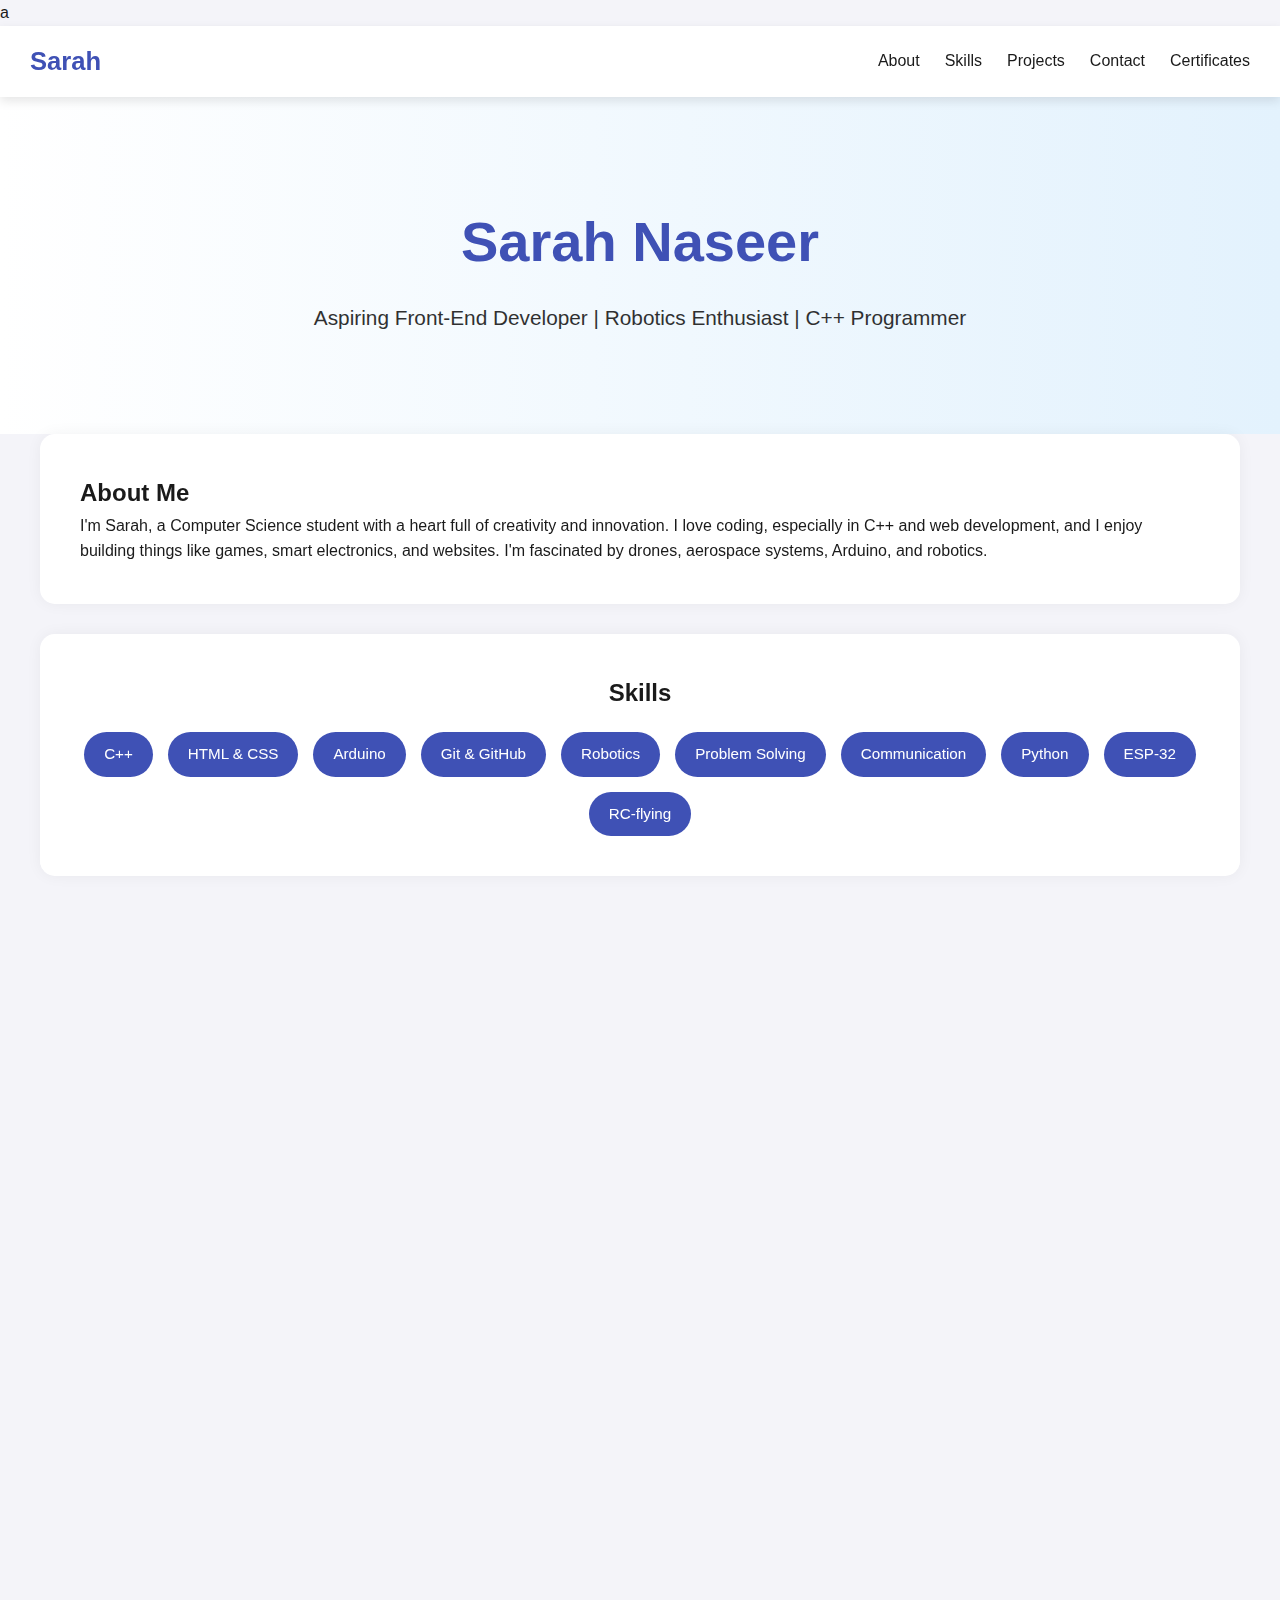
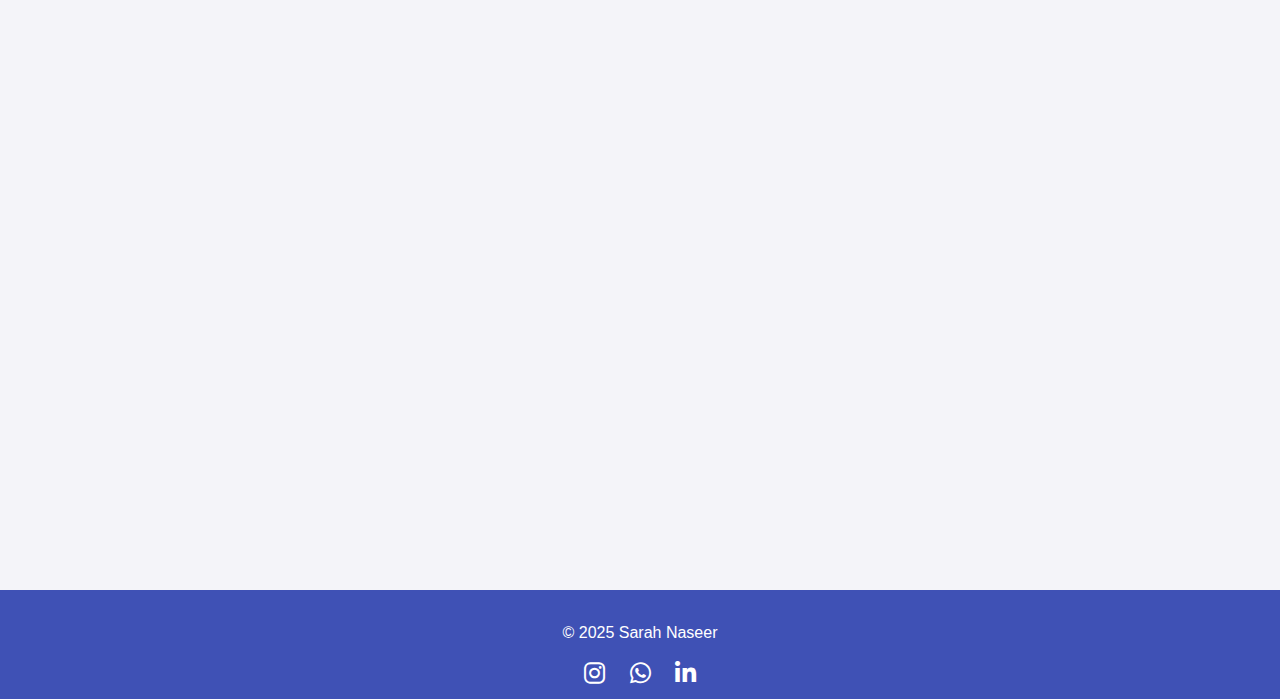
<file: index.html>
a<!DOCTYPE html>
<html lang="en">
<head>
  <meta charset="UTF-8" />
  <meta name="viewport" content="width=device-width, initial-scale=1.0" />
  <title>Sarah Naseer - Portfolio</title>
  <link rel="stylesheet" href="style.css" />
  <link rel="stylesheet" href="https://cdnjs.cloudflare.com/ajax/libs/font-awesome/6.5.0/css/all.min.css" />
  <link rel="stylesheet" href="https://unpkg.com/aos@next/dist/aos.css" />
</head>
<body>
  <nav class="navbar">
    <div class="logo">Sarah</div>
    <ul class="nav-links">
      <li><a href="#about">About</a></li>
      <li><a href="#skills">Skills</a></li>
      <li><a href="#projects">Projects</a></li>
      <li><a href="#contact">Contact</a></li>
      <li><a href="#certificates">Certificates</a></li>
    </ul>
  </nav>

  <header class="hero">
    <h1>Sarah Naseer</h1>
    <p>Aspiring Front-End Developer | Robotics Enthusiast | C++ Programmer</p>
  </header>

  <section id="about" class="about" data-aos="fade-up">
    <h2>About Me</h2>
    <p>
      I'm Sarah, a Computer Science student with a heart full of creativity and innovation. I love coding, especially in C++ and web development, and I enjoy building things like games, smart electronics, and websites. I'm fascinated by drones, aerospace systems, Arduino, and robotics.
    </p>
  </section>

  <section id="skills" class="skills" data-aos="fade-up">
    <h2>Skills</h2>
    <div class="skill-list">
      <span>C++</span>
      <span>HTML & CSS</span>
      <span>Arduino</span>
      <span>Git & GitHub</span>
      <span>Robotics</span>
      <span>Problem Solving</span>
      <span>Communication</span>
      <span>Python</span>
      <span>ESP-32</span>
      <span>RC-flying</span>
    </div>
  </section>

  <section id="projects" class="projects" data-aos="fade-up">
  <h2>Projects</h2>
  <div class="project-list">

    <div class="project">
      <a href="rocket guidance system .html" target="_blank">
        <h3>Arduino Rocket Guidance System</h3>
      </a>
      <p>A microcontroller-based rocket guidance system using sensors and servos for real-time directional control. Built with Arduino, it simulates flight stability and correction algorithms.</p>
    </div>

    <div class="project">
      <a href="logical-assistant.html" target="_blank">
        <h3>Web-Based Logical Assistant</h3>
      </a>
      <p>An interactive web assistant developed in C++ (backend) to solve logical reasoning and set operation problems. Designed for students who need a quick logic-solving tool.</p>
    </div>

    <div class="project">
      <a href="space-invaders.html" target="_blank">
        <h3>Terminal-Based Space Invaders</h3>
      </a>
      <p>A fully object-oriented C++ game played in the terminal. Includes player movement, shooting, enemy generation, and win/loss conditions — built from scratch.</p>
    </div>

    <div class="project">
      <a href="library-system.html" target="_blank">
        <h3>Library Management System Website</h3>
      </a>
      <p>A responsive front-end web interface for managing book borrowings, member details, and library status. Designed using HTML, CSS, and a bit of JavaScript for interactivity.</p>
    </div>

  </div>
</section>
<section id="certificates" class="certificates" data-aos="fade-up">
  <h2>Certificates</h2>
  <div class="certificate-list">

    <div class="certificate">
      <h3>Crash Course on Python - Google/Coursera</h3>
      <p>Completed a comprehensive course covering Python fundamentals, problem solving, and automation basics using real-world examples.</p>
      <a href="Coursera O70APL3ERIR1.pdf" target="_blank">View Certificate</a>
    </div>

    <div class="certificate">
      <h3>Web Development Bootcamp - FreeCodeCamp</h3>
      <p>Learned HTML, CSS, JavaScript, and responsive design through interactive projects and challenges.</p>
      <a href="your-certificate-link.pdf" target="_blank">View Certificate</a>
    </div>

    <!-- Add more certificates below as needed -->
    
  </div>
</section>

  <div class="resume-btn" data-aos="fade-up">
    <a href="Sarah_Resume.pdf" download>📄 Download Resume</a>
  </div>

  <section id="contact" class="contact" data-aos="fade-up">
    <h2>Contact Me</h2>
    <p>Email: <a href="mailto:naseerraja490@gmail.com?subject=Hello&body=I saw your portfolio and wanted to connect.">naseerraja490@gmail.com</a></p>
    <p>GitHub:<a href="https://github.com/saranaseer456"> https://github.com/saranaseer456</a></p>
  </section>

  <footer>
    <p>© 2025 Sarah Naseer </p>
    <div class="social-icons">
      <a href="https://instagram.com/saranaseer54" target="_blank"><i class="fab fa-instagram"></i></a>
      <a href="https://wa.me/923185130921?text=Hi%20Sarah%2C%20I%20saw%20your%20portfolio%20and%20would%20like%20to%20connect!
" target="_blank"><i class="fab fa-whatsapp"></i></a>
      <a href="https://linkedin.com/in/sara-naseer-a39517326" target="_blank"><i class="fab fa-linkedin-in"></i></a>
    </div>
  </footer>

  <script src="https://unpkg.com/aos@next/dist/aos.js"></script>
  <script>AOS.init();</script>
</body>
</html>
</file>
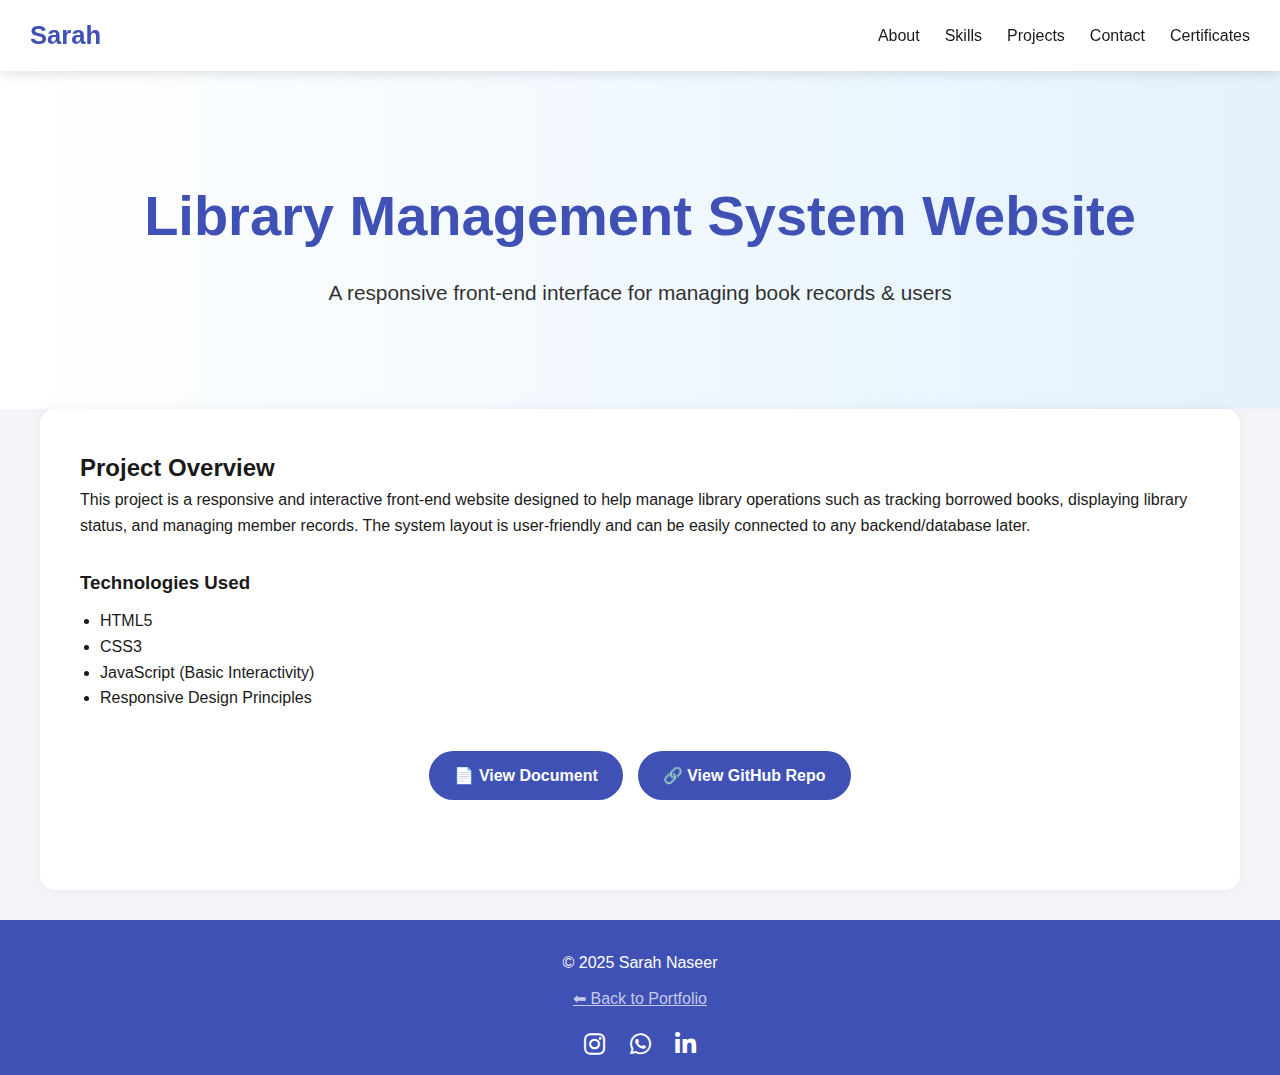
<file: library-system.html>
<!DOCTYPE html>
<html lang="en">
<head>
  <meta charset="UTF-8" />
  <meta name="viewport" content="width=device-width, initial-scale=1.0" />
  <title>Library Management System Website</title>
  <link rel="stylesheet" href="style.css" />
  <link rel="stylesheet" href="https://cdnjs.cloudflare.com/ajax/libs/font-awesome/6.5.0/css/all.min.css" />
</head>
<body>

  <nav class="navbar">
    <div class="logo">Sarah</div>
    <ul class="nav-links">
      <li><a href="index.html#about">About</a></li>
      <li><a href="index.html#skills">Skills</a></li>
      <li><a href="index.html#projects">Projects</a></li>
      <li><a href="index.html#contact">Contact</a></li>
      <li><a href="index.html#certificates">Certificates</a></li>
    </ul>
  </nav>

  <header class="hero">
    <h1>Library Management System Website</h1>
    <p>A responsive front-end interface for managing book records & users</p>
  </header>

  <section class="about">
    <h2>Project Overview</h2>
    <p>
      This project is a responsive and interactive front-end website designed to help manage library operations such as tracking borrowed books, displaying library status, and managing member records. The system layout is user-friendly and can be easily connected to any backend/database later.
    </p>

    <h3 style="margin-top: 30px;">Technologies Used</h3>
    <ul style="margin-top: 10px; padding-left: 20px;">
      <li>HTML5</li>
      <li>CSS3</li>
      <li>JavaScript (Basic Interactivity)</li>
      <li>Responsive Design Principles</li>
    </ul>

    <div class="resume-btn" style="margin-top: 40px; display: flex; gap: 15px; flex-wrap: wrap; justify-content: center;">
      <a href="Complete_Library_Management_System_Report.pdf" target="_blank">📄 View Document</a>
      <a href="https://github.com/saranaseer456/library-system.git" target="_blank">🔗 View GitHub Repo</a>
      <!-- Optional Live Preview -->
      <!-- <a href="https://library-system-sarah.netlify.app" target="_blank">🌐 Live Preview</a> -->
    </div>
  </section>

  <footer>
    <p>© 2025 Sarah Naseer</p>
    <a href="index.html" style="color: #c5cae9; text-decoration: underline;">⬅ Back to Portfolio</a>
    <div class="social-icons">
      <a href="https://instagram.com/yourusername" target="_blank"><i class="fab fa-instagram"></i></a>
      <a href="https://wa.me/yourwhatsapplink" target="_blank"><i class="fab fa-whatsapp"></i></a>
      <a href="https://linkedin.com/in/yourusername" target="_blank"><i class="fab fa-linkedin-in"></i></a>
    </div>
  </footer>

</body>
</html>
</file>
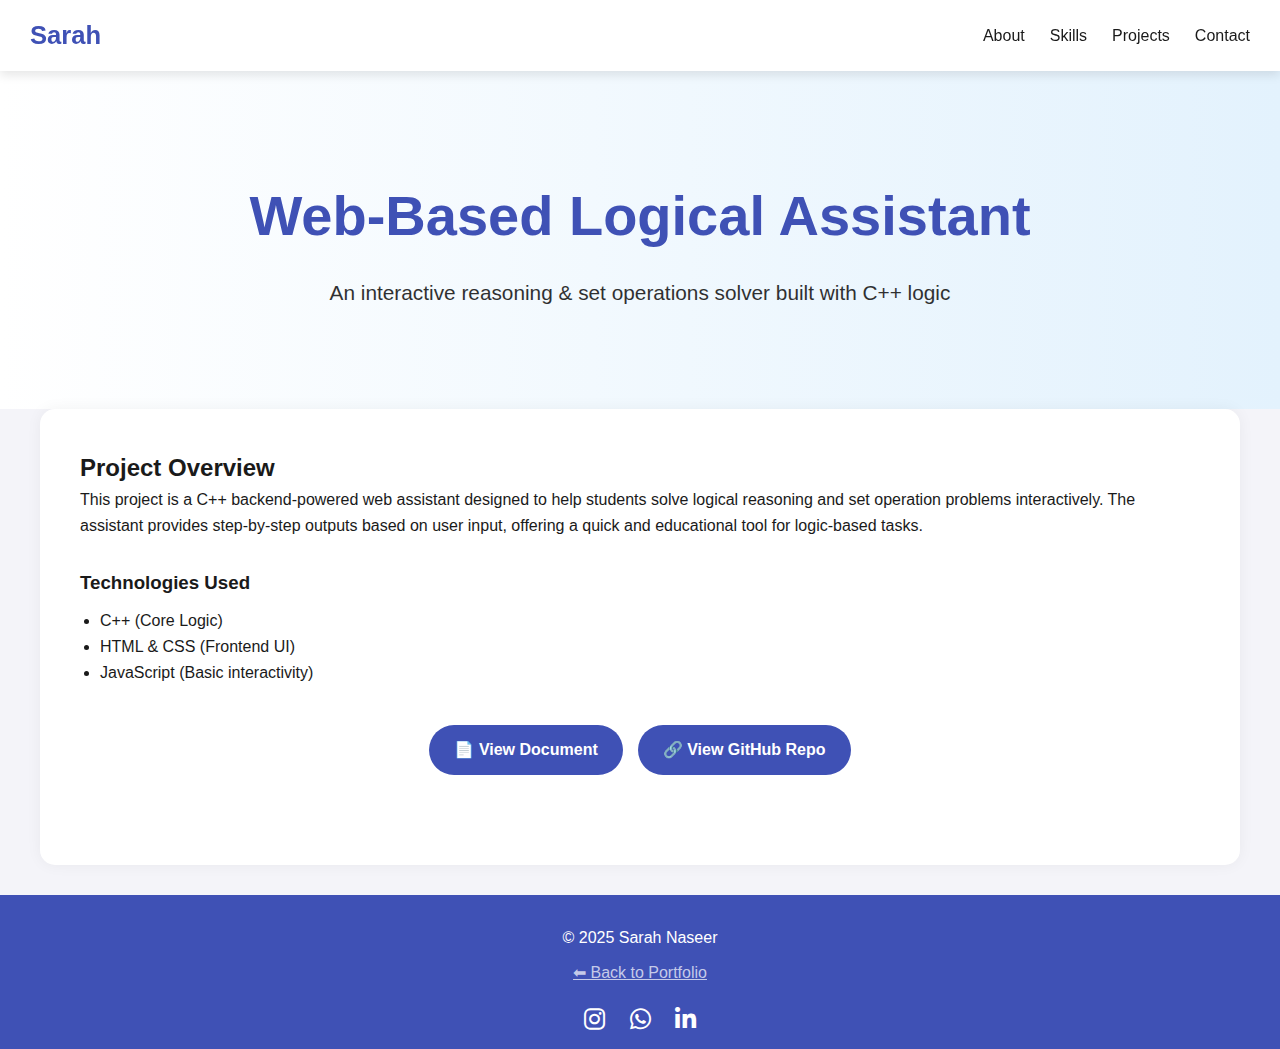
<file: logical-assistant.html>
<!DOCTYPE html>
<html lang="en">
<head>
  <meta charset="UTF-8" />
  <meta name="viewport" content="width=device-width, initial-scale=1.0" />
  <title>Web-Based Logical Assistant</title>
  <link rel="stylesheet" href="style.css" />
  <link rel="stylesheet" href="https://cdnjs.cloudflare.com/ajax/libs/font-awesome/6.5.0/css/all.min.css" />
</head>
<body>

  <nav class="navbar">
    <div class="logo">Sarah</div>
    <ul class="nav-links">
      <li><a href="index.html#about">About</a></li>
      <li><a href="index.html#skills">Skills</a></li>
      <li><a href="index.html#projects">Projects</a></li>
      <li><a href="index.html#contact">Contact</a></li>
    </ul>
  </nav>

  <header class="hero">
    <h1>Web-Based Logical Assistant</h1>
    <p>An interactive reasoning & set operations solver built with C++ logic</p>
  </header>

  <section class="about">
    <h2>Project Overview</h2>
    <p>
      This project is a C++ backend-powered web assistant designed to help students solve logical reasoning and set operation problems interactively. 
      The assistant provides step-by-step outputs based on user input, offering a quick and educational tool for logic-based tasks.
    </p>

    <h3 style="margin-top: 30px;">Technologies Used</h3>
    <ul style="margin-top: 10px; padding-left: 20px;">
      <li>C++ (Core Logic)</li>
      <li>HTML & CSS (Frontend UI)</li>
      <li>JavaScript (Basic interactivity)</li>
    </ul>

    <div class="resume-btn" style="margin-top: 40px; display: flex; gap: 15px; flex-wrap: wrap; justify-content: center;">
      <a href="DS REPORT.pdf" target="_blank">📄 View Document</a>
      <a href="https://github.com/saranaseer456/WEB-BASED-LOGICAL-ASSISSTANT.git" target="_blank">🔗 View GitHub Repo</a>
      <!-- Optional: Add a live preview link -->
      <!-- <a href="https://logical-assistant.netlify.app" target="_blank">🌐 Live Preview</a> -->
    </div>
  </section>

  <footer>
    <p>© 2025 Sarah Naseer</p>
    <a href="index.html" style="color: #c5cae9; text-decoration: underline;">⬅ Back to Portfolio</a>
    <div class="social-icons">
      <a href="https://instagram.com/yourusername" target="_blank"><i class="fab fa-instagram"></i></a>
      <a href="https://wa.me/yourwhatsapplink" target="_blank"><i class="fab fa-whatsapp"></i></a>
      <a href="https://linkedin.com/in/yourusername" target="_blank"><i class="fab fa-linkedin-in"></i></a>
    </div>
  </footer>

</body>
</html>
</file>
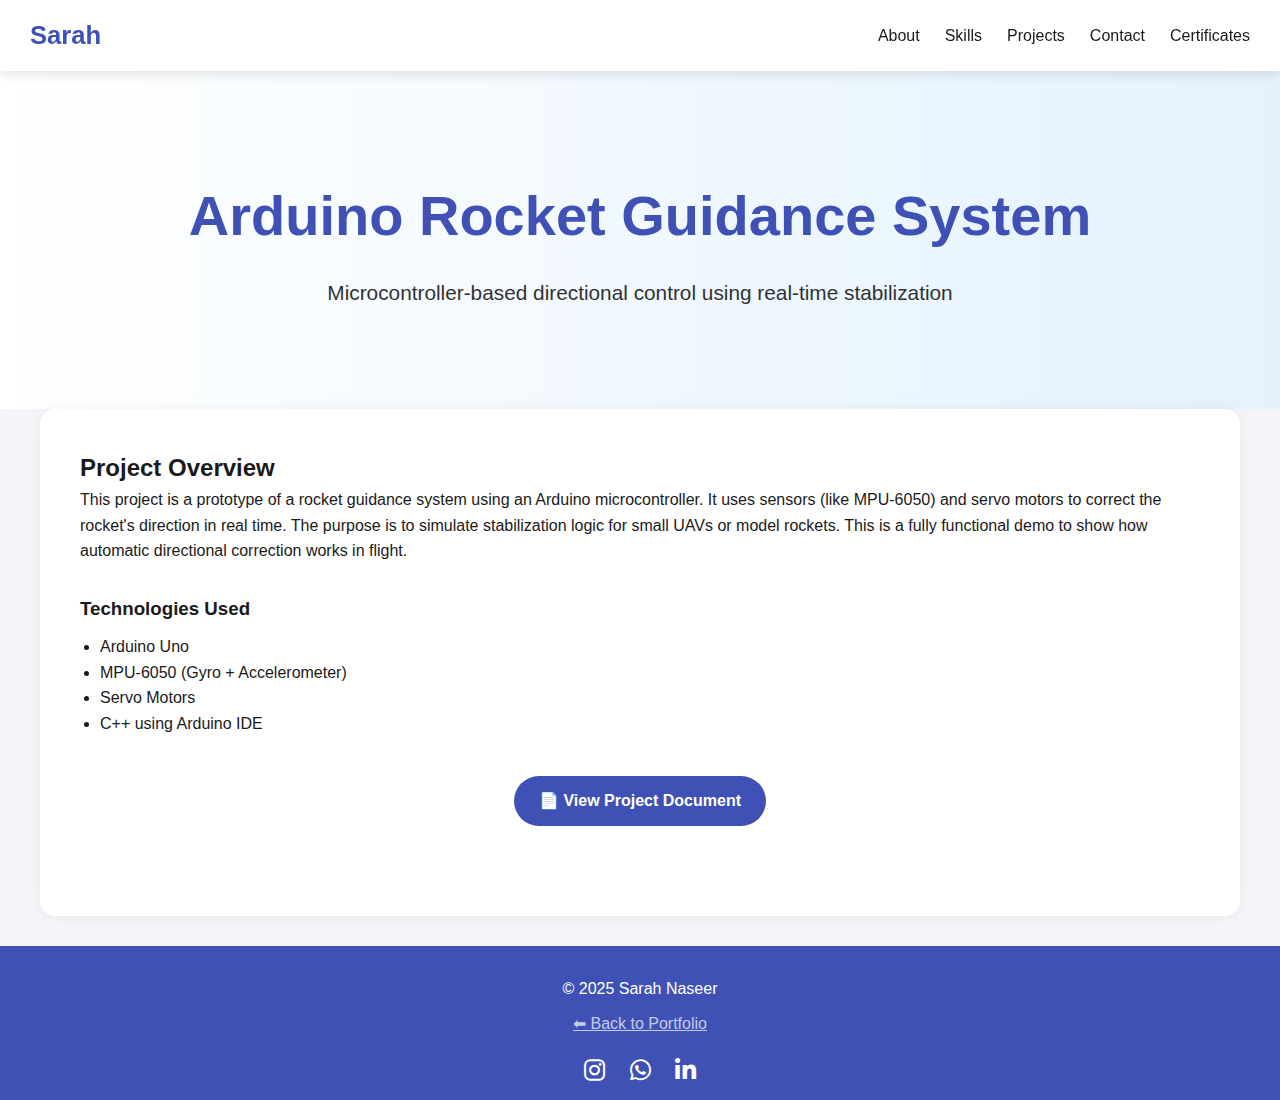
<file: rocket guidance system .html>
<!DOCTYPE html>
<html lang="en">
<head>
  <meta charset="UTF-8" />
  <meta name="viewport" content="width=device-width, initial-scale=1.0" />
  <title>Rocket Guidance System</title>
  <link rel="stylesheet" href="style.css" />
  <link rel="stylesheet" href="https://cdnjs.cloudflare.com/ajax/libs/font-awesome/6.5.0/css/all.min.css" />
</head>
<body>

  <nav class="navbar">
    <div class="logo">Sarah</div>
    <ul class="nav-links">
      <li><a href="index.html#about">About</a></li>
      <li><a href="index.html#skills">Skills</a></li>
      <li><a href="index.html#projects">Projects</a></li>
      <li><a href="index.html#contact">Contact</a></li>
      <li><a href="index.html#certificates">Certificates</a></li>
    </ul>
  </nav>

  <header class="hero">
    <h1>Arduino Rocket Guidance System</h1>
    <p>Microcontroller-based directional control using real-time stabilization</p>
  </header>

  <section class="about">
    <h2>Project Overview</h2>
    <p>
      This project is a prototype of a rocket guidance system using an Arduino microcontroller. It uses sensors (like MPU-6050) and servo motors to correct the rocket's direction in real time.
      The purpose is to simulate stabilization logic for small UAVs or model rockets. This is a fully functional demo to show how automatic directional correction works in flight.
    </p>

    <h3 style="margin-top: 30px;">Technologies Used</h3>
    <ul style="margin-top: 10px; padding-left: 20px;">
      <li>Arduino Uno</li>
      <li>MPU-6050 (Gyro + Accelerometer)</li>
      <li>Servo Motors</li>
      <li>C++ using Arduino IDE</li>
    </ul>

    <div class="resume-btn" style="margin-top: 40px;">
      <a href="report ict (1).pdf" target="_blank">📄 View Project Document</a>
    </div>
  </section>

  <footer>
    <p>© 2025 Sarah Naseer</p>
    <a href="index.html" style="color: #c5cae9; text-decoration: underline;">⬅ Back to Portfolio</a>
    <div class="social-icons">
      <a href="https://instagram.com/yourusername" target="_blank"><i class="fab fa-instagram"></i></a>
      <a href="https://wa.me/yourwhatsapplink" target="_blank"><i class="fab fa-whatsapp"></i></a>
      <a href="https://linkedin.com/in/yourusername" target="_blank"><i class="fab fa-linkedin-in"></i></a>
    </div>
  </footer>

</body>
</html>
</file>
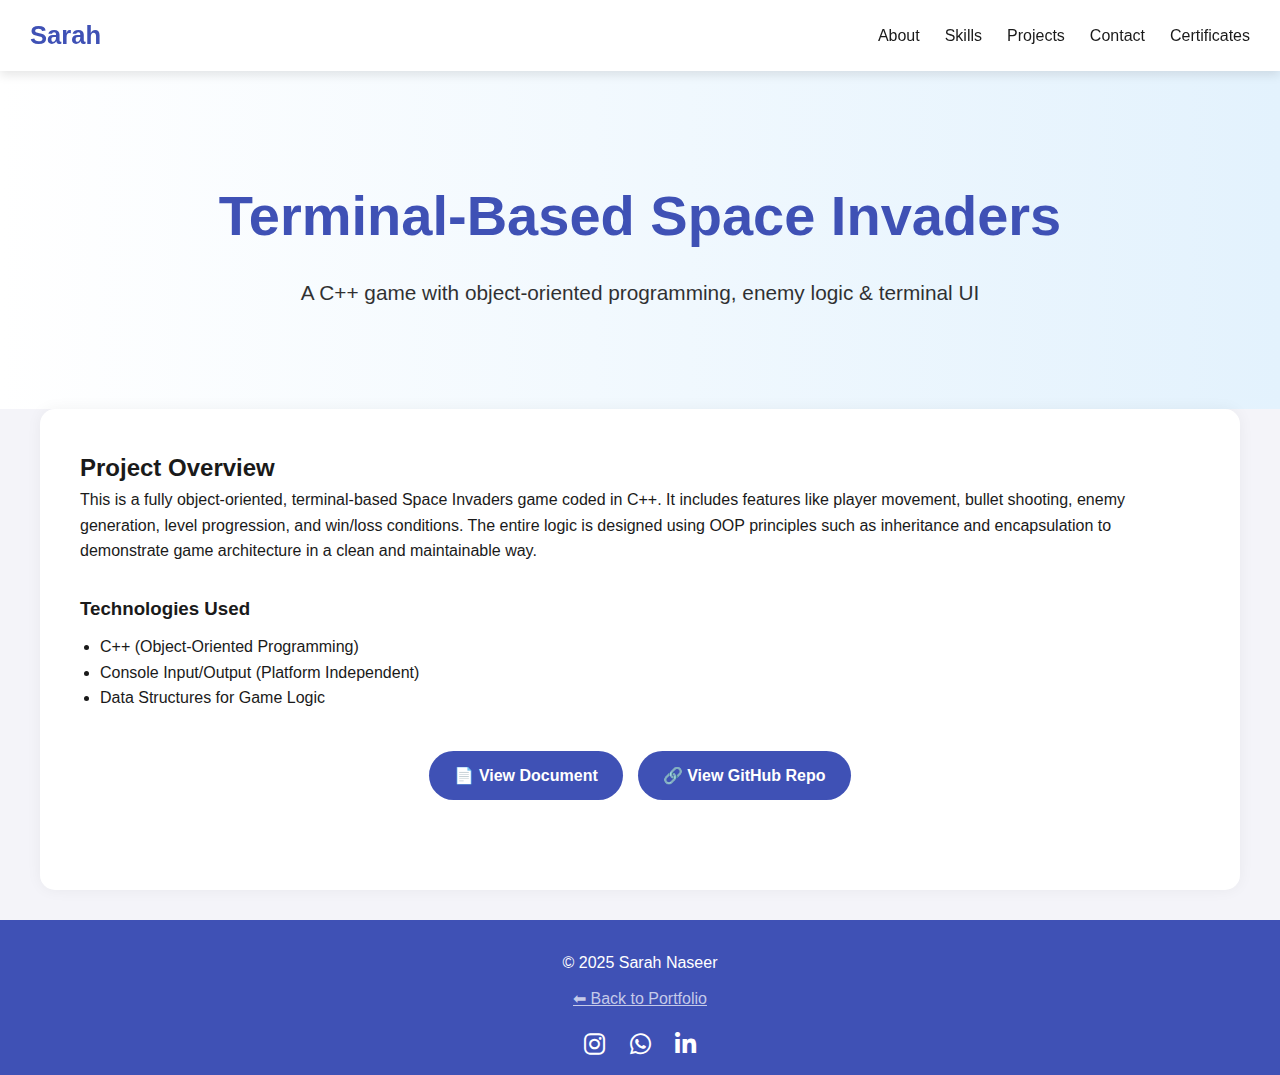
<file: space-invaders.html>
<!DOCTYPE html>
<html lang="en">
<head>
  <meta charset="UTF-8" />
  <meta name="viewport" content="width=device-width, initial-scale=1.0" />
  <title>Terminal-Based Space Invaders</title>
  <link rel="stylesheet" href="style.css" />
  <link rel="stylesheet" href="https://cdnjs.cloudflare.com/ajax/libs/font-awesome/6.5.0/css/all.min.css" />
</head>
<body>

  <nav class="navbar">
    <div class="logo">Sarah</div>
    <ul class="nav-links">
      <li><a href="index.html#about">About</a></li>
      <li><a href="index.html#skills">Skills</a></li>
      <li><a href="index.html#projects">Projects</a></li>
      <li><a href="index.html#contact">Contact</a></li>
      <li><a href="index.html#certificates">Certificates</a></li>
    </ul>
  </nav>

  <header class="hero">
    <h1>Terminal-Based Space Invaders</h1>
    <p>A C++ game with object-oriented programming, enemy logic & terminal UI</p>
  </header>

  <section class="about">
    <h2>Project Overview</h2>
    <p>
      This is a fully object-oriented, terminal-based Space Invaders game coded in C++. It includes features like player movement, bullet shooting, enemy generation, level progression, and win/loss conditions. The entire logic is designed using OOP principles such as inheritance and encapsulation to demonstrate game architecture in a clean and maintainable way.
    </p>

    <h3 style="margin-top: 30px;">Technologies Used</h3>
    <ul style="margin-top: 10px; padding-left: 20px;">
      <li>C++ (Object-Oriented Programming)</li>
      <li>Console Input/Output (Platform Independent)</li>
      <li>Data Structures for Game Logic</li>
    </ul>

    <div class="resume-btn" style="margin-top: 40px; display: flex; gap: 15px; flex-wrap: wrap; justify-content: center;">
      <a href="OOP PROPOSAL.pdf" target="_blank">📄 View Document</a>
      <a href="https://github.com/saranaseer456/space-invaders" target="_blank">🔗 View GitHub Repo</a>
      <!-- Optional: Add live video or demo GIF link -->
      <!-- <a href="https://youtu.be/your-demo" target="_blank">🎮 Watch Gameplay</a> -->
    </div>
  </section>

  <footer>
    <p>© 2025 Sarah Naseer</p>
    <a href="index.html" style="color: #c5cae9; text-decoration: underline;">⬅ Back to Portfolio</a>
    <div class="social-icons">
      <a href="https://instagram.com/yourusername" target="_blank"><i class="fab fa-instagram"></i></a>
      <a href="https://wa.me/yourwhatsapplink" target="_blank"><i class="fab fa-whatsapp"></i></a>
      <a href="https://linkedin.com/in/yourusername" target="_blank"><i class="fab fa-linkedin-in"></i></a>
    </div>
  </footer>

</body>
</html>
</file>
<file: style.css>
/* Reset & Base Styles */
* {
  margin: 0;
  padding: 0;
  box-sizing: border-box;
  font-family: 'Segoe UI', sans-serif;
}

body {
  background: #f4f4f9;
  color: #1a1a1a;
  line-height: 1.6;
  scroll-behavior: smooth;
}

.navbar {
  position: sticky;
  top: 0;
  background: #ffffff;
  display: flex;
  justify-content: space-between;
  align-items: center;
  padding: 15px 30px;
  z-index: 1000;
  box-shadow: 0 4px 10px rgba(0, 0, 0, 0.1);
}

.navbar .logo {
  color: #3f51b5;
  font-size: 1.6em;
  font-weight: bold;
}

.navbar .nav-links {
  list-style: none;
  display: flex;
  gap: 25px;
}

.navbar .nav-links li a {
  color: #1a1a1a;
  text-decoration: none;
  font-weight: 500;
  transition: color 0.3s;
}

.navbar .nav-links li a:hover {
  color: #3f51b5;
}

.hero {
  background: linear-gradient(to right, #ffffff, #e3f2fd);
  color: #1a1a1a;
  text-align: center;
  padding: 100px 20px;
  animation: fadeIn 1.5s ease;
}

.hero h1 {
  font-size: 3.5em;
  margin-bottom: 15px;
  color: #3f51b5;
}

.hero p {
  font-size: 1.3em;
  opacity: 0.9;
}

section {
  padding: 70px 30px;
  max-width: 1200px;
  margin: auto;
}

.about, .projects, .contact, .skills {
  background: #ffffff;
  border-radius: 15px;
  padding: 40px;
  box-shadow: 0 0 15px rgba(0, 0, 0, 0.05);
  margin-bottom: 30px;
  transition: transform 0.3s ease, box-shadow 0.3s ease;
}

.about:hover, .projects:hover, .contact:hover, .skills:hover {
  transform: translateY(-5px);
  box-shadow: 0 10px 30px rgba(63, 81, 181, 0.2);
}

.skills {
  text-align: center;
}

.skill-list {
  display: flex;
  flex-wrap: wrap;
  justify-content: center;
  gap: 15px;
  margin-top: 20px;
}

.skill-list span {
  background: #3f51b5;
  color: white;
  padding: 10px 20px;
  border-radius: 30px;
  font-size: 0.95em;
  transition: transform 0.3s ease;
}

.skill-list span:hover {
  transform: scale(1.1);
  background: #7986cb;
  color: #ffffff;
}

.projects .project-list {
  display: grid;
  gap: 25px;
}

.project {
  background: #e8eaf6;
  border-left: 6px solid #3f51b5;
  padding: 20px;
  border-radius: 10px;
  transition: all 0.3s ease;
}

.project:hover {
  background: #d1d9ff;
  transform: scale(1.02);
  border-color: #7986cb;
}

.project h3 {
  color: #3f51b5;
  margin-bottom: 10px;
}

.resume-btn {
  text-align: center;
  margin-bottom: 50px;
}

.resume-btn a {
  display: inline-block;
  padding: 12px 25px;
  background: #3f51b5;
  color: white;
  border-radius: 30px;
  text-decoration: none;
  font-weight: bold;
  transition: background 0.3s ease;
}

.resume-btn a:hover {
  background: #7986cb;
  color: #ffffff;
}

.contact p {
  font-size: 1.1em;
  color: #1a1a1a;
  margin-bottom: 10px;
}

footer {
  text-align: center;
  padding: 30px 20px 10px;
  background: #3f51b5;
  color: #ffffff;
  position: relative;
}

footer p {
  margin-bottom: 10px;
}

.social-icons {
  margin-top: 15px;
}

.social-icons a {
  margin: 0 10px;
  color: #ffffff;
  font-size: 1.5em;
  text-decoration: none;
  transition: color 0.3s ease;
}

.social-icons a:hover {
  color: #c5cae9;
}

@keyframes fadeIn {
  from {
    opacity: 0;
    transform: translateY(-30px);
  }
  to {
    opacity: 1;
    transform: translateY(0);
  }
}

@media (min-width: 700px) {
  .projects .project-list {
    grid-template-columns: repeat(2, 1fr);
  }
}

@media (min-width: 1000px) {
  .projects .project-list {
    grid-template-columns: repeat(3, 1fr);
  }
}

@media (max-width: 768px) {
  .navbar .nav-links {
    flex-direction: column;
    gap: 10px;
  }
}
</file>
